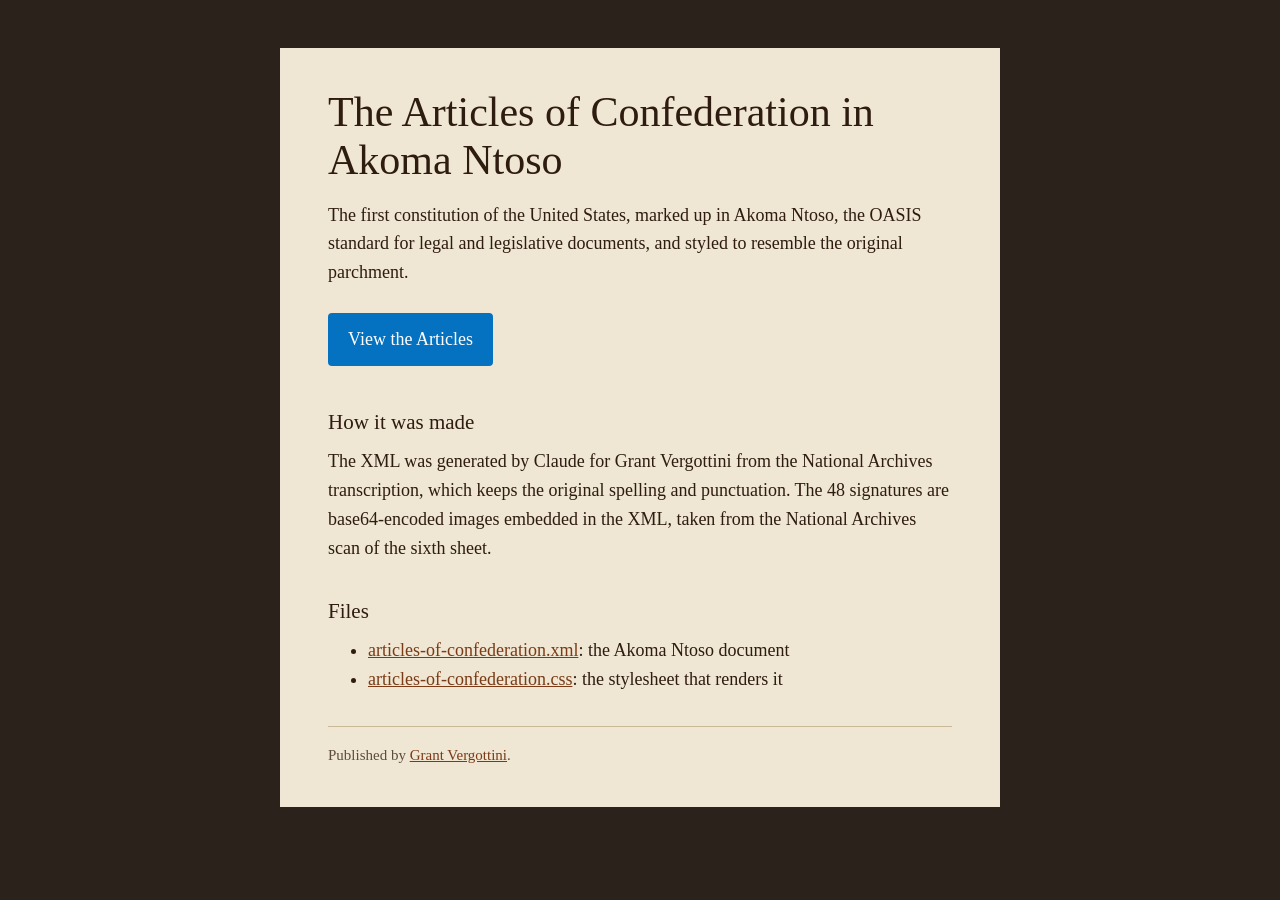
<file: index.html>
<!doctype html>
<html lang="en">
<head>
<meta charset="utf-8">
<meta name="viewport" content="width=device-width, initial-scale=1">
<title>Articles of Confederation in Akoma Ntoso</title>
<meta name="description" content="The Articles of Confederation in Akoma Ntoso XML, with a parchment-style CSS rendering and embedded signature images.">
<style>
:root { --ground: #2a221b; --panel: #efe6d3; --ink: #2e1c10; --muted: #5c4c3a; --accent: #7a3b16; --blue: #0472C1; }
* { box-sizing: border-box; }
body { margin: 0; background: var(--ground); color: var(--ink); font: 18px/1.6 Georgia, "Times New Roman", serif; }
main { max-width: 720px; margin: 48px auto; padding: 40px clamp(20px, 5vw, 48px); background: var(--panel); }
h1 { font-size: clamp(30px, 6vw, 42px); line-height: 1.15; margin: 0 0 16px; font-weight: 400; }
h2 { font-size: 21px; margin: 32px 0 8px; font-weight: 400; }
p, ul { margin: 0 0 14px; }
a { color: var(--accent); }
.view { display: inline-block; margin: 12px 0 8px; padding: 12px 20px; background: var(--blue); color: #fff; text-decoration: none; border-radius: 4px; }
.view:hover, .view:focus-visible { background: #035fa2; }
footer { margin-top: 32px; padding-top: 16px; border-top: 1px solid #c9b998; color: var(--muted); font-size: 15px; }
</style>
</head>
<body>
<main>
  <h1>The Articles of Confederation in Akoma Ntoso</h1>
  <p>The first constitution of the United States, marked up in Akoma Ntoso, the OASIS standard for legal and legislative documents, and styled to resemble the original parchment.</p>
  <a class="view" href="articles-of-confederation.xml">View the Articles</a>
  <h2>How it was made</h2>
  <p>The XML was generated by Claude for Grant Vergottini from the National Archives transcription, which keeps the original spelling and punctuation. The 48 signatures are base64-encoded images embedded in the XML, taken from the National Archives scan of the sixth sheet.</p>
  <h2>Files</h2>
  <ul>
    <li><a href="articles-of-confederation.xml">articles-of-confederation.xml</a>: the Akoma Ntoso document</li>
    <li><a href="articles-of-confederation.css">articles-of-confederation.css</a>: the stylesheet that renders it</li>
  </ul>
  <footer>Published by <a href="https://grantvergottini.com/">Grant Vergottini</a>.</footer>
</main>
</body>
</html>
</file>
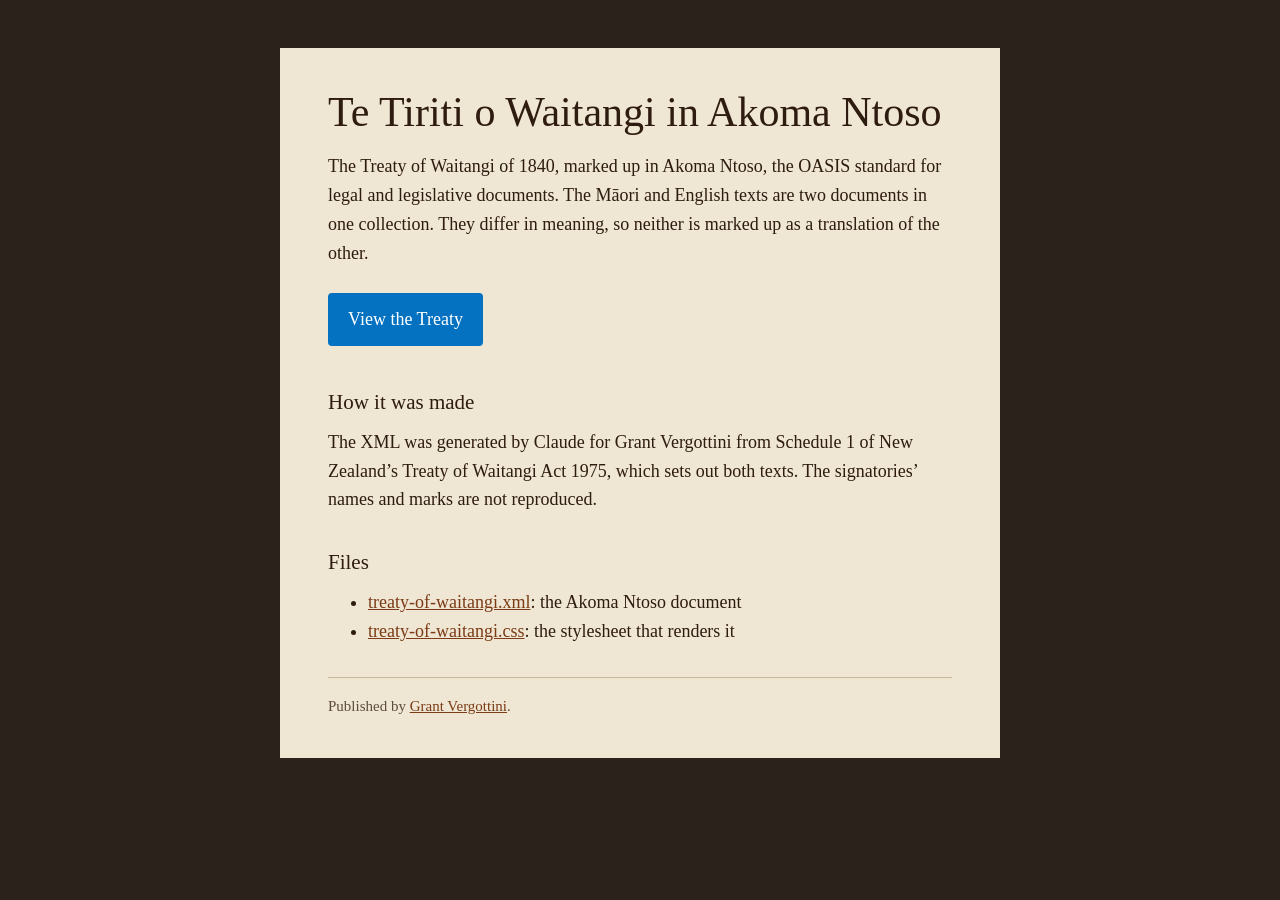
<file: index_6.html>
<!doctype html>
<html lang="en">
<head>
<meta charset="utf-8">
<meta name="viewport" content="width=device-width, initial-scale=1">
<title>Treaty of Waitangi in Akoma Ntoso</title>
<meta name="description" content="Te Tiriti o Waitangi, the Treaty of Waitangi, in Akoma Ntoso XML, with its Māori and English texts as parallel documents.">
<style>
:root { --ground: #2a221b; --panel: #efe6d3; --ink: #2e1c10; --muted: #5c4c3a; --accent: #7a3b16; --blue: #0472C1; }
* { box-sizing: border-box; }
body { margin: 0; background: var(--ground); color: var(--ink); font: 18px/1.6 Georgia, "Times New Roman", serif; }
main { max-width: 720px; margin: 48px auto; padding: 40px clamp(20px, 5vw, 48px); background: var(--panel); }
h1 { font-size: clamp(30px, 6vw, 42px); line-height: 1.15; margin: 0 0 16px; font-weight: 400; }
h2 { font-size: 21px; margin: 32px 0 8px; font-weight: 400; }
p, ul { margin: 0 0 14px; }
a { color: var(--accent); }
.view { display: inline-block; margin: 12px 0 8px; padding: 12px 20px; background: var(--blue); color: #fff; text-decoration: none; border-radius: 4px; }
.view:hover, .view:focus-visible { background: #035fa2; }
footer { margin-top: 32px; padding-top: 16px; border-top: 1px solid #c9b998; color: var(--muted); font-size: 15px; }
</style>
</head>
<body>
<main>
  <h1>Te Tiriti o Waitangi in Akoma Ntoso</h1>
  <p>The Treaty of Waitangi of 1840, marked up in Akoma Ntoso, the OASIS standard for legal and legislative documents. The Māori and English texts are two documents in one collection. They differ in meaning, so neither is marked up as a translation of the other.</p>
  <a class="view" href="treaty-of-waitangi.xml" target="_blank" rel="noopener">View the Treaty</a>
  <h2>How it was made</h2>
  <p>The XML was generated by Claude for Grant Vergottini from Schedule 1 of New Zealand&rsquo;s Treaty of Waitangi Act 1975, which sets out both texts. The signatories&rsquo; names and marks are not reproduced.</p>
  <h2>Files</h2>
  <ul>
    <li><a href="treaty-of-waitangi.xml">treaty-of-waitangi.xml</a>: the Akoma Ntoso document</li>
    <li><a href="treaty-of-waitangi.css">treaty-of-waitangi.css</a>: the stylesheet that renders it</li>
  </ul>
  <footer>Published by <a href="https://grantvergottini.com/">Grant Vergottini</a>.</footer>
</main>
</body>
</html>
</file>
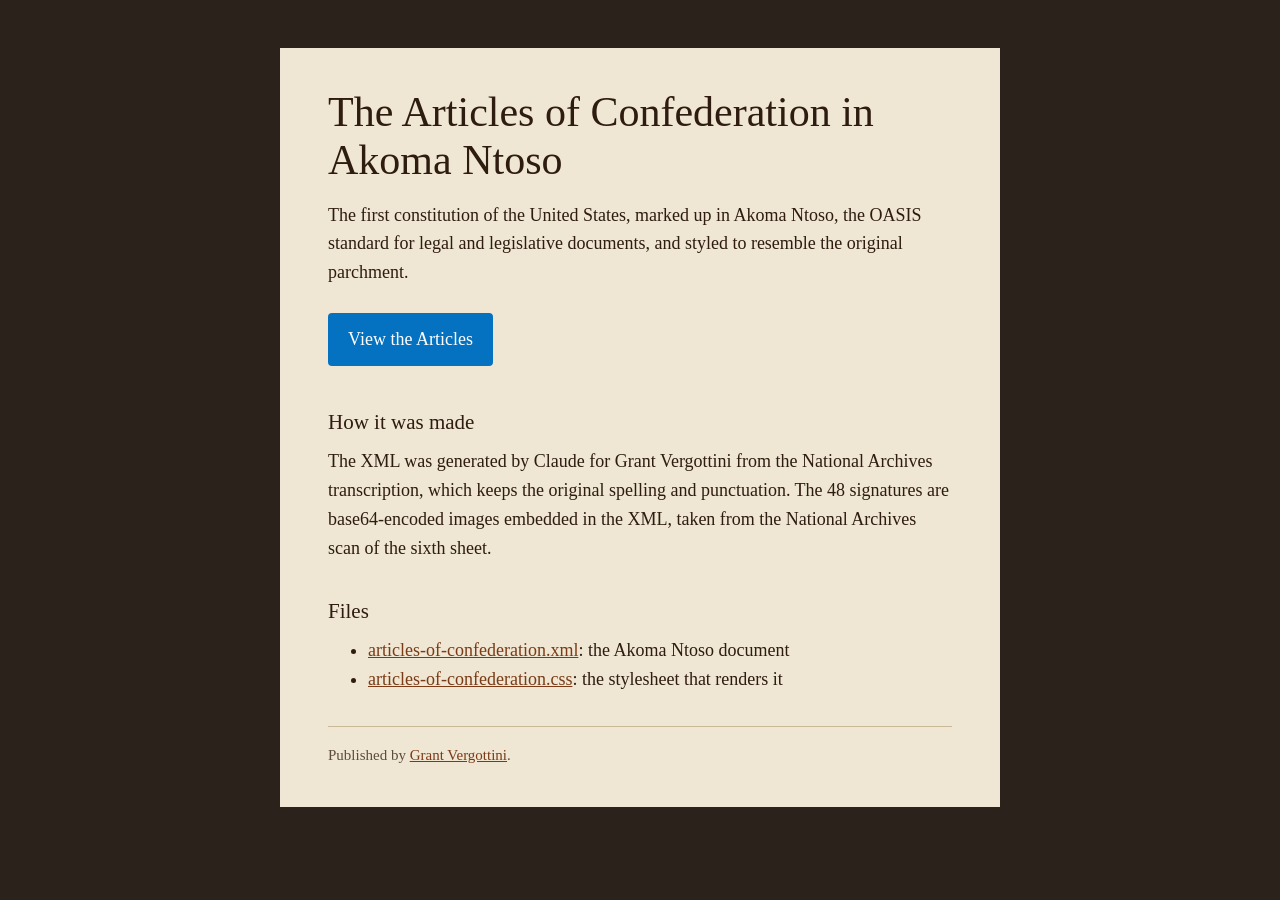
<file: index_7.html>
<!doctype html>
<html lang="en">
<head>
<meta charset="utf-8">
<meta name="viewport" content="width=device-width, initial-scale=1">
<title>Articles of Confederation in Akoma Ntoso</title>
<meta name="description" content="The Articles of Confederation in Akoma Ntoso XML, with a parchment-style CSS rendering and embedded signature images.">
<style>
:root { --ground: #2a221b; --panel: #efe6d3; --ink: #2e1c10; --muted: #5c4c3a; --accent: #7a3b16; --blue: #0472C1; }
* { box-sizing: border-box; }
body { margin: 0; background: var(--ground); color: var(--ink); font: 18px/1.6 Georgia, "Times New Roman", serif; }
main { max-width: 720px; margin: 48px auto; padding: 40px clamp(20px, 5vw, 48px); background: var(--panel); }
h1 { font-size: clamp(30px, 6vw, 42px); line-height: 1.15; margin: 0 0 16px; font-weight: 400; }
h2 { font-size: 21px; margin: 32px 0 8px; font-weight: 400; }
p, ul { margin: 0 0 14px; }
a { color: var(--accent); }
.view { display: inline-block; margin: 12px 0 8px; padding: 12px 20px; background: var(--blue); color: #fff; text-decoration: none; border-radius: 4px; }
.view:hover, .view:focus-visible { background: #035fa2; }
footer { margin-top: 32px; padding-top: 16px; border-top: 1px solid #c9b998; color: var(--muted); font-size: 15px; }
</style>
</head>
<body>
<main>
  <h1>The Articles of Confederation in Akoma Ntoso</h1>
  <p>The first constitution of the United States, marked up in Akoma Ntoso, the OASIS standard for legal and legislative documents, and styled to resemble the original parchment.</p>
  <a class="view" href="articles-of-confederation.xml" target="_blank" rel="noopener">View the Articles</a>
  <h2>How it was made</h2>
  <p>The XML was generated by Claude for Grant Vergottini from the National Archives transcription, which keeps the original spelling and punctuation. The 48 signatures are base64-encoded images embedded in the XML, taken from the National Archives scan of the sixth sheet.</p>
  <h2>Files</h2>
  <ul>
    <li><a href="articles-of-confederation.xml">articles-of-confederation.xml</a>: the Akoma Ntoso document</li>
    <li><a href="articles-of-confederation.css">articles-of-confederation.css</a>: the stylesheet that renders it</li>
  </ul>
  <footer>Published by <a href="https://grantvergottini.com/">Grant Vergottini</a>.</footer>
</main>
</body>
</html>
</file>
